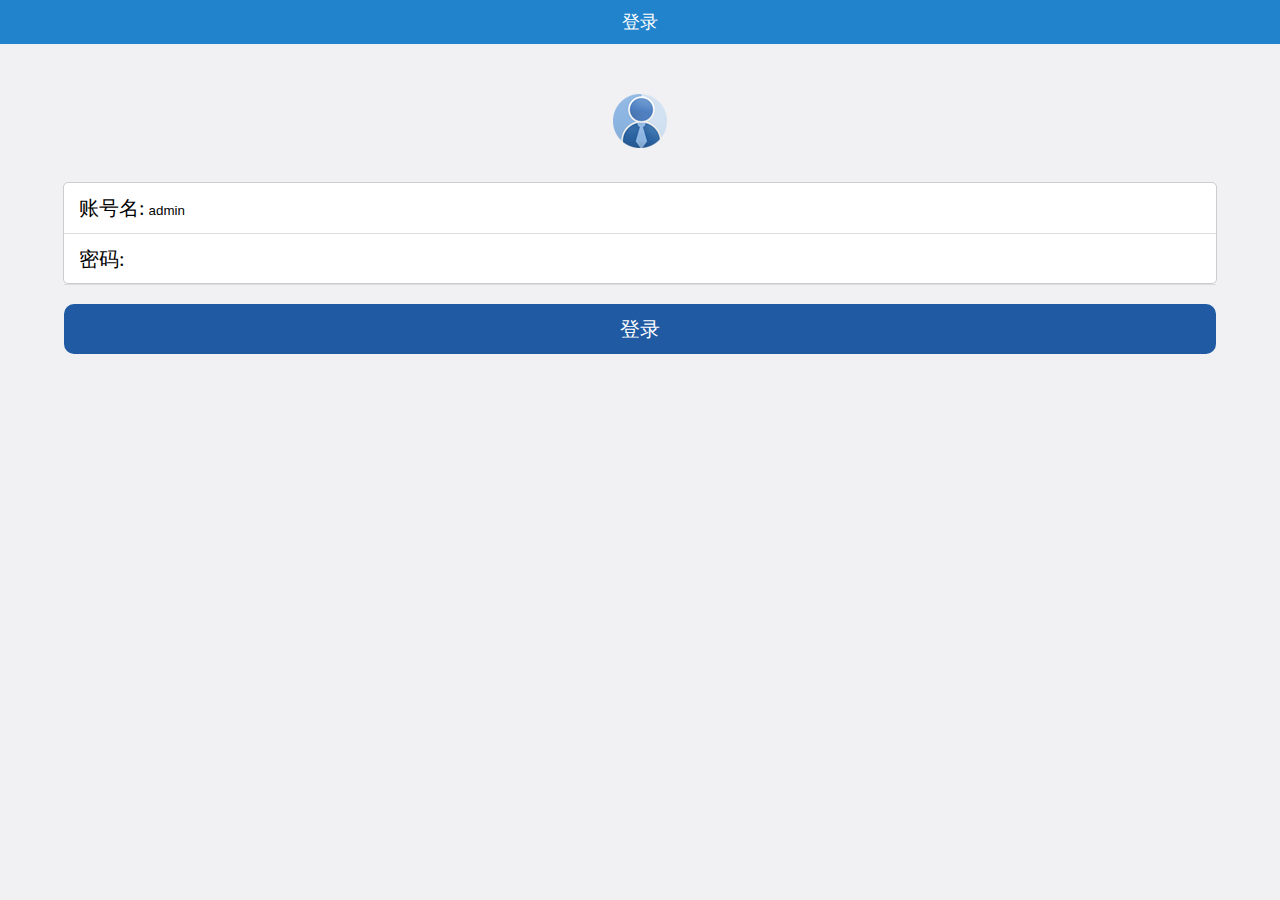
<file: index.html>
<!DOCTYPE html>
<html lang="en">
<head>
    <meta charset="UTF-8" name="viewport" content="width=device-width,initial-scale=1,user-scalable=no">
    <!--用来显示网头部的文字信息的标签-->
    <title>华杉科技实训周</title>
    <!--link标签用来链接外部资源的标签-->
    <link rel="short icon" href="Resource/icon.png">

    <link rel="stylesheet" href="ExternalStyle.css">

    <script type="text/javascript" src="CommonClass.js"></script>

    <style>
        .L_second_div {
            text-align: center;
        }

        .L_head_img {
            margin-top: 50px;
        }

        .L_form_inner_div {
            width: 90%;
            margin: 0 auto;
            border: 1px solid #cccccc;
            border-radius: 5px;
            background: white;
            margin-top: 30px;
            height: 100px;

        }

        .L_form_inner_div div span {
            padding-left: 15px;
            font-size: 20px;
            line-height: 50px
        }

        .L_form_inner_div div {
            height: 50px;
            border-bottom: 1px solid #dddddd
        }

        .L_login_div {
            height: 50px;
            background: rgb(32, 90, 163);
            width: 90%;
            border-radius: 10px;
            margin: 20px auto;
            text-align: center
        }

        .L_login_btn {
            line-height: 50px;
            height: 50px;
            color: white;
            font-size: 20px;
            width: 100%
        }

        input {
            outline: medium;
            background-color: transparent;
            border: 0
        }

    </style>
</head>
<body style="background: rgb(241, 241, 244)">

<!--h5里面新增的语义化标签,它没有特殊的意义,仅是用来增强程序的可读性-->
<header>
    <!--用来显示少量的文字信息-->
    <span>登录</span>
</header>


<div class="L_second_div">
    <img class="L_head_img" src="Resource/head.png" alt="">
</div>

<form action="">
    <div class="L_form_div">
        <div class="L_form_inner_div">
            <div>
                <span>账号名:</span>
                <input id="L_account" type="text" name="account" value="admin"><br>
            </div>
            <div>
                <span>密码:</span>
                <input id="L_pwd" type="password" name="password"><br>
            </div>
        </div>
    </div>
    <div>
        <div class="L_login_div">
            <input class="L_login_btn" type="button" value="登录" id="btn">
        </div>
    </div>

</form>



<script>

    // 获取登录按钮
    var btn = document.querySelector("#btn");

    // 注册点击事件
    btn.onclick = function () {
        var userName = encodeURIComponent(document.querySelector("#L_account").value);
        var password = encodeURIComponent(document.querySelector("#L_pwd").value);




        var par2 = "username=" + userName + "&pwd=" + password;

        requestMethod('login', par2, 'post', function (returnStr) {
            if (returnStr == "登录成功") {

                window.localStorage.setItem("userName", userName);

                location.href = "DropletService.html";
            } else {
                alert(returnStr);
            }
        });
    }

</script>


</body>
</html>
</file>
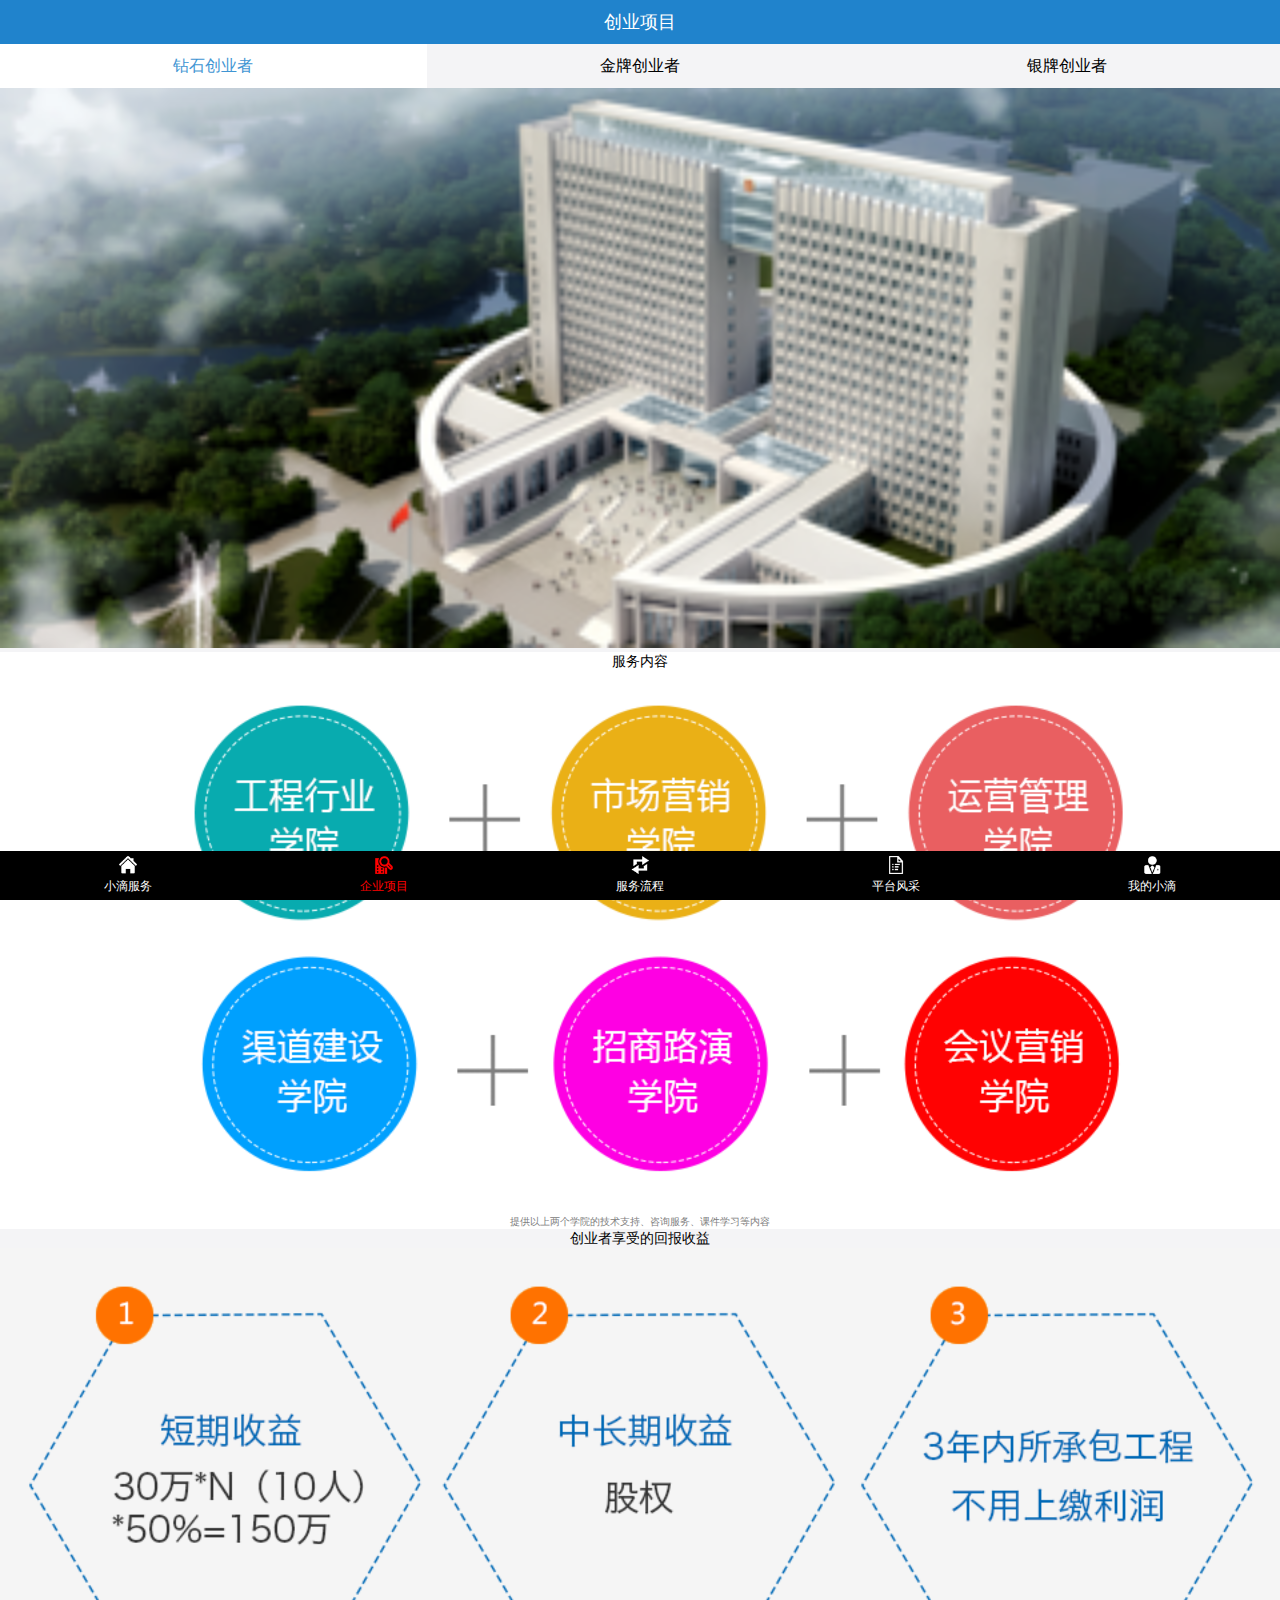
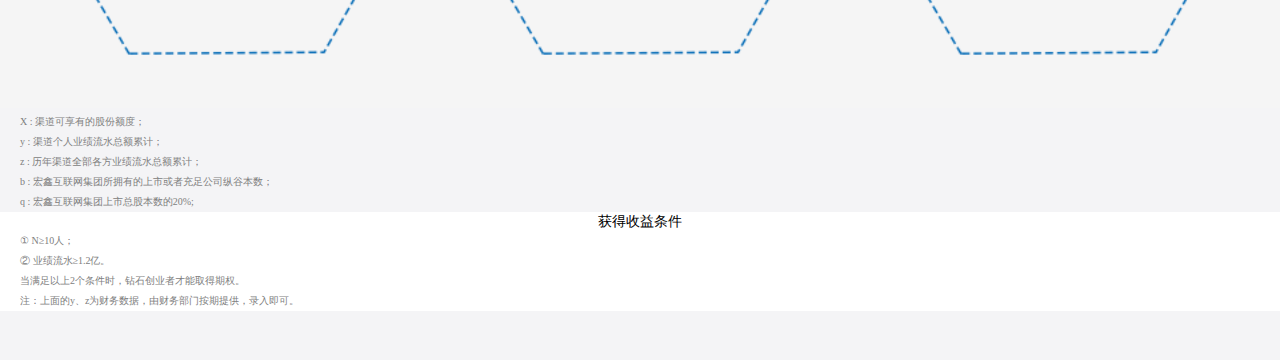
<file: BusinessProject.html>
<!DOCTYPE html>
<html lang="en">
<head>
    <meta charset="UTF-8" name="viewport" content="width=device-width,initial-scale=1,user-scalable=no">
    <!--用来显示网头部的文字信息的标签-->
    <title>张龙</title>
    <!--link标签用来链接外部资源的标签-->
    <link rel="short icon" href="Resource/icon.png">

    <link rel="stylesheet" href="ExternalStyle.css">

</head>
<body>

<!--h5里面新增的语义化标签,它没有特殊的意义,仅是用来增强程序的可读性-->
<header>
    <!--用来显示少量的文字信息-->
    <span>创业项目</span>
</header>

<section class="BP_first_section">
    <a style="background: white" href=""> <span style="color: rgb(63, 149, 211);">钻石创业者</span> </a>
    <a href="BusinessProjectGold.html"> <span>金牌创业者</span> </a>
    <a href="BusinessProjectSliver.html"> <span>银牌创业者</span> </a>
</section>

<section class="common_section">
    <img style="padding-top: 44px" src="Resource/banner2.png" alt="">
</section>

<div class="BP_external_div">
    <span class="BP_span">服务内容</span>
    <img class="BP_img" src="Resource/50w_1.png" alt="">
    <p class="BP_first_p">提供以上两个学院的技术支持、咨询服务、课件学习等内容</p>
</div>

<div class="BP_external_div_sec">
    <span class="BP_span">创业者享受的回报收益</span>
    <img class="BP_img" src="Resource/50w_2.png" alt="">
    <div class="BP_inner_div">
        <p>X : 渠道可享有的股份额度；</p>
        <p>y : 渠道个人业绩流水总额累计；</p>
        <p>z : 历年渠道全部各方业绩流水总额累计；</p>
        <p>b : 宏鑫互联网集团所拥有的上市或者充足公司纵谷本数；</p>
        <p>q : 宏鑫互联网集团上市总股本数的20%;</p>
    </div>
</div>

<div class="BP_external_div">
    <span class="BP_span">获得收益条件</span>
    <div class="BP_inner_div">
        <p>① N≥10人；</p>
        <p>② 业绩流水≥1.2亿。</p>
        <p>当满足以上2个条件时，钻石创业者才能取得期权。</p>
        <p>注：上面的y、z为财务数据，由财务部门按期提供，录入即可。</p>
    </div>
</div>


<!--h5里面新增的语义化标签,它没有特殊的意义,仅是用来增强程序的可读性-->
<footer>
    <a href="DropletService.html"> <img src="Resource/nav10.png" alt=""> <span>小滴服务</span> </a>
    <a href=""> <img src="Resource/nav21.png" alt=""> <span style="color: red">企业项目</span> </a>
    <a href="ServiceProcess.html"> <img src="Resource/nav30.png" alt=""> <span>服务流程</span> </a>
    <a href="Platform.html"> <img src="Resource/nav40.png" alt=""> <span>平台风采</span> </a>
    <a href="MyDroplet.html"> <img src="Resource/nav50.png" alt=""> <span>我的小滴</span> </a>
</footer>

</body>
</html>
</file>
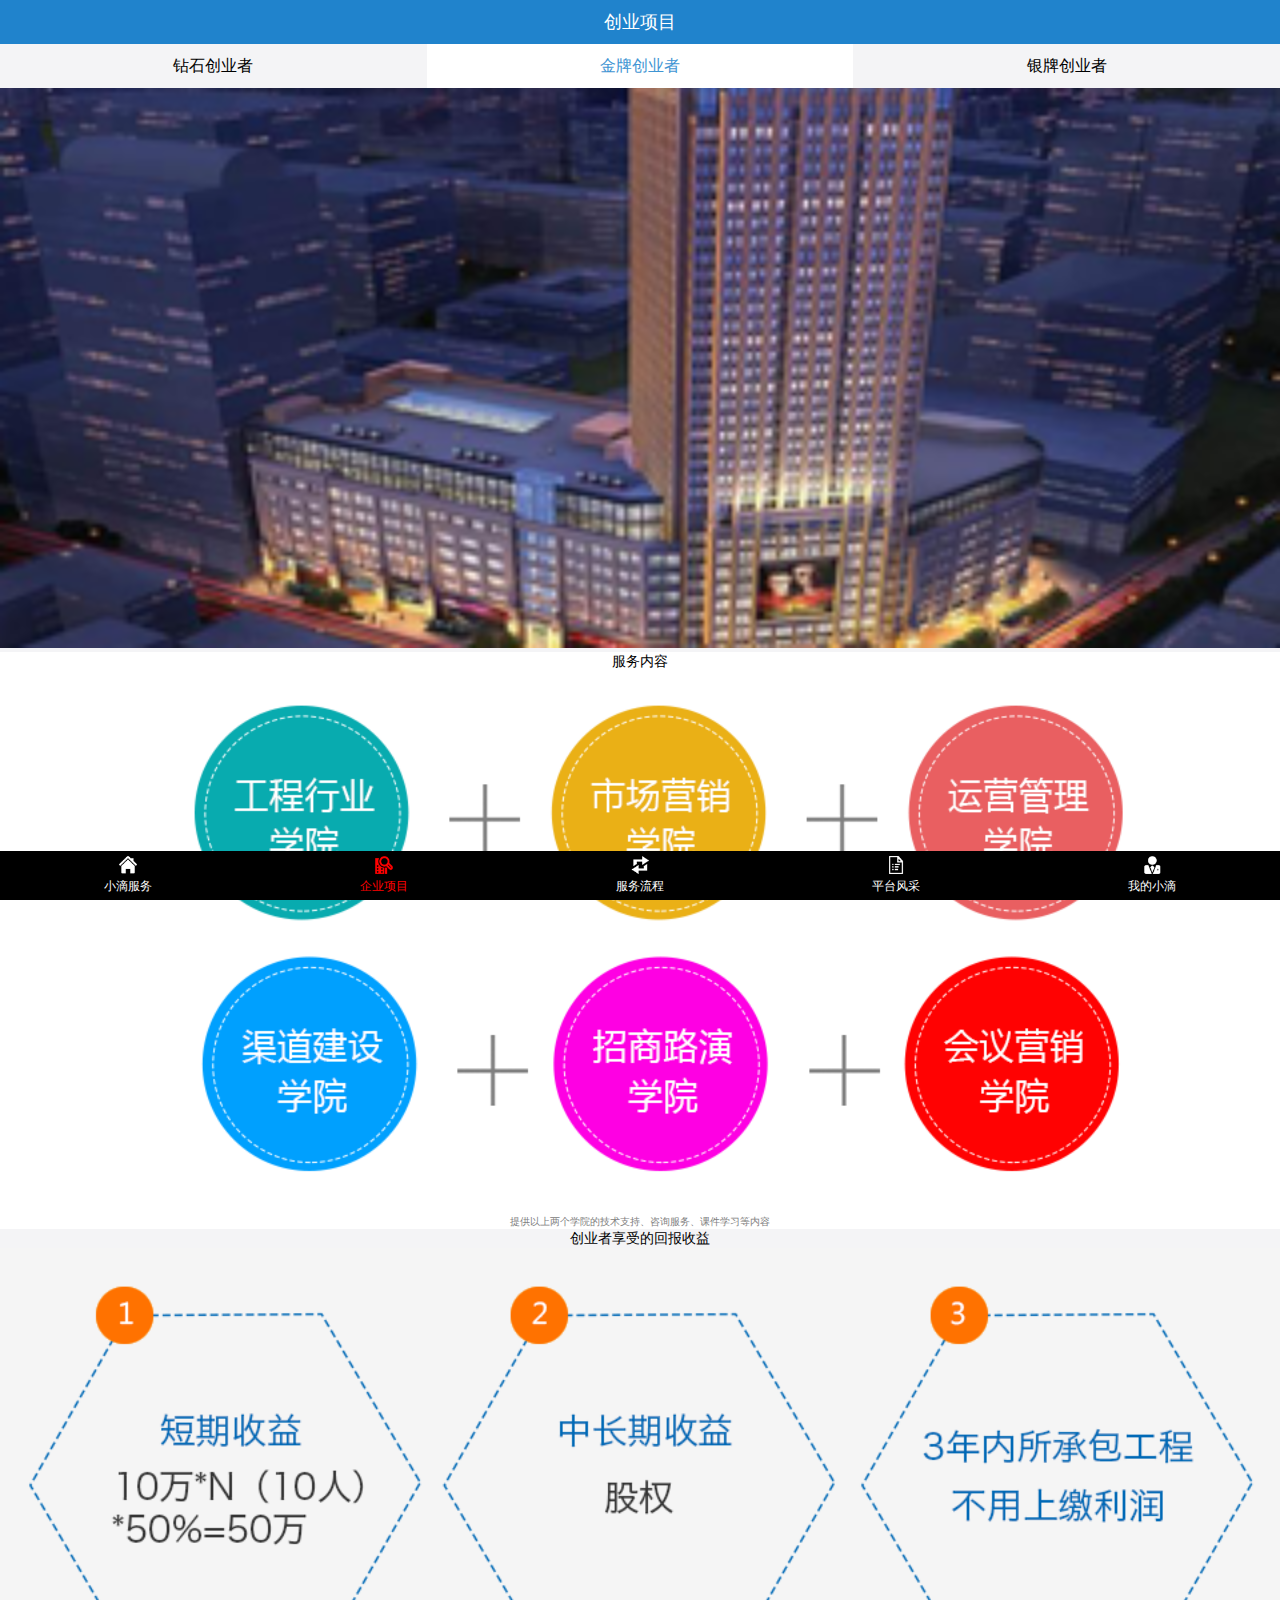
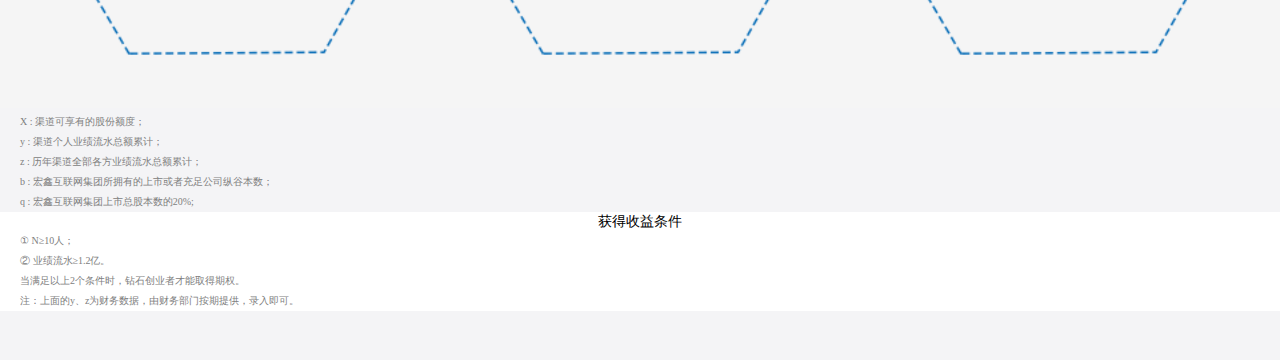
<file: BusinessProjectGold.html>
<!DOCTYPE html>
<html lang="en">
<head>
    <meta charset="UTF-8" name="viewport" content="width=device-width,initial-scale=1,user-scalable=no">
    <!--用来显示网头部的文字信息的标签-->
    <title>张龙</title>
    <!--link标签用来链接外部资源的标签-->
    <link rel="short icon" href="Resource/icon.png">

    <link rel="stylesheet" href="ExternalStyle.css">

</head>
<body>

<!--h5里面新增的语义化标签,它没有特殊的意义,仅是用来增强程序的可读性-->
<header>
    <!--用来显示少量的文字信息-->
    <span>创业项目</span>
</header>

<section class="BP_first_section">
    <a href="BusinessProject.html"> <span>钻石创业者</span> </a>
    <a style="background: white" href=""> <span style="color: rgb(63, 149, 211);">金牌创业者</span> </a>
    <a href="BusinessProjectSliver.html"> <span>银牌创业者</span> </a>
</section>

<section class="common_section">
    <img style="padding-top: 44px" src="Resource/banner21.png" alt="">
</section>

<div class="BP_external_div">
    <span class="BP_span">服务内容</span>
    <img class="BP_img" src="Resource/30w_1.png" alt="">
    <p class="BP_first_p">提供以上两个学院的技术支持、咨询服务、课件学习等内容</p>
</div>

<div class="BP_external_div_sec">
    <span class="BP_span">创业者享受的回报收益</span>
    <img class="BP_img" src="Resource/30w_2.png" alt="">
    <div class="BP_inner_div">
        <p>X : 渠道可享有的股份额度；</p>
        <p>y : 渠道个人业绩流水总额累计；</p>
        <p>z : 历年渠道全部各方业绩流水总额累计；</p>
        <p>b : 宏鑫互联网集团所拥有的上市或者充足公司纵谷本数；</p>
        <p>q : 宏鑫互联网集团上市总股本数的20%;</p>
    </div>
</div>

<div class="BP_external_div">
    <span class="BP_span">获得收益条件</span>
    <div class="BP_inner_div">
        <p>① N≥10人；</p>
        <p>② 业绩流水≥1.2亿。</p>
        <p>当满足以上2个条件时，钻石创业者才能取得期权。</p>
        <p>注：上面的y、z为财务数据，由财务部门按期提供，录入即可。</p>
    </div>
</div>


<!--h5里面新增的语义化标签,它没有特殊的意义,仅是用来增强程序的可读性-->
<footer>
    <a href="DropletService.html"> <img src="Resource/nav10.png" alt=""> <span>小滴服务</span> </a>
    <a href=""> <img src="Resource/nav21.png" alt=""> <span style="color: red">企业项目</span> </a>
    <a href="ServiceProcess.html"> <img src="Resource/nav30.png" alt=""> <span>服务流程</span> </a>
    <a href="Platform.html"> <img src="Resource/nav40.png" alt=""> <span>平台风采</span> </a>
    <a href="MyDroplet.html"> <img src="Resource/nav50.png" alt=""> <span>我的小滴</span> </a>
</footer>

</body>
</html>
</file>
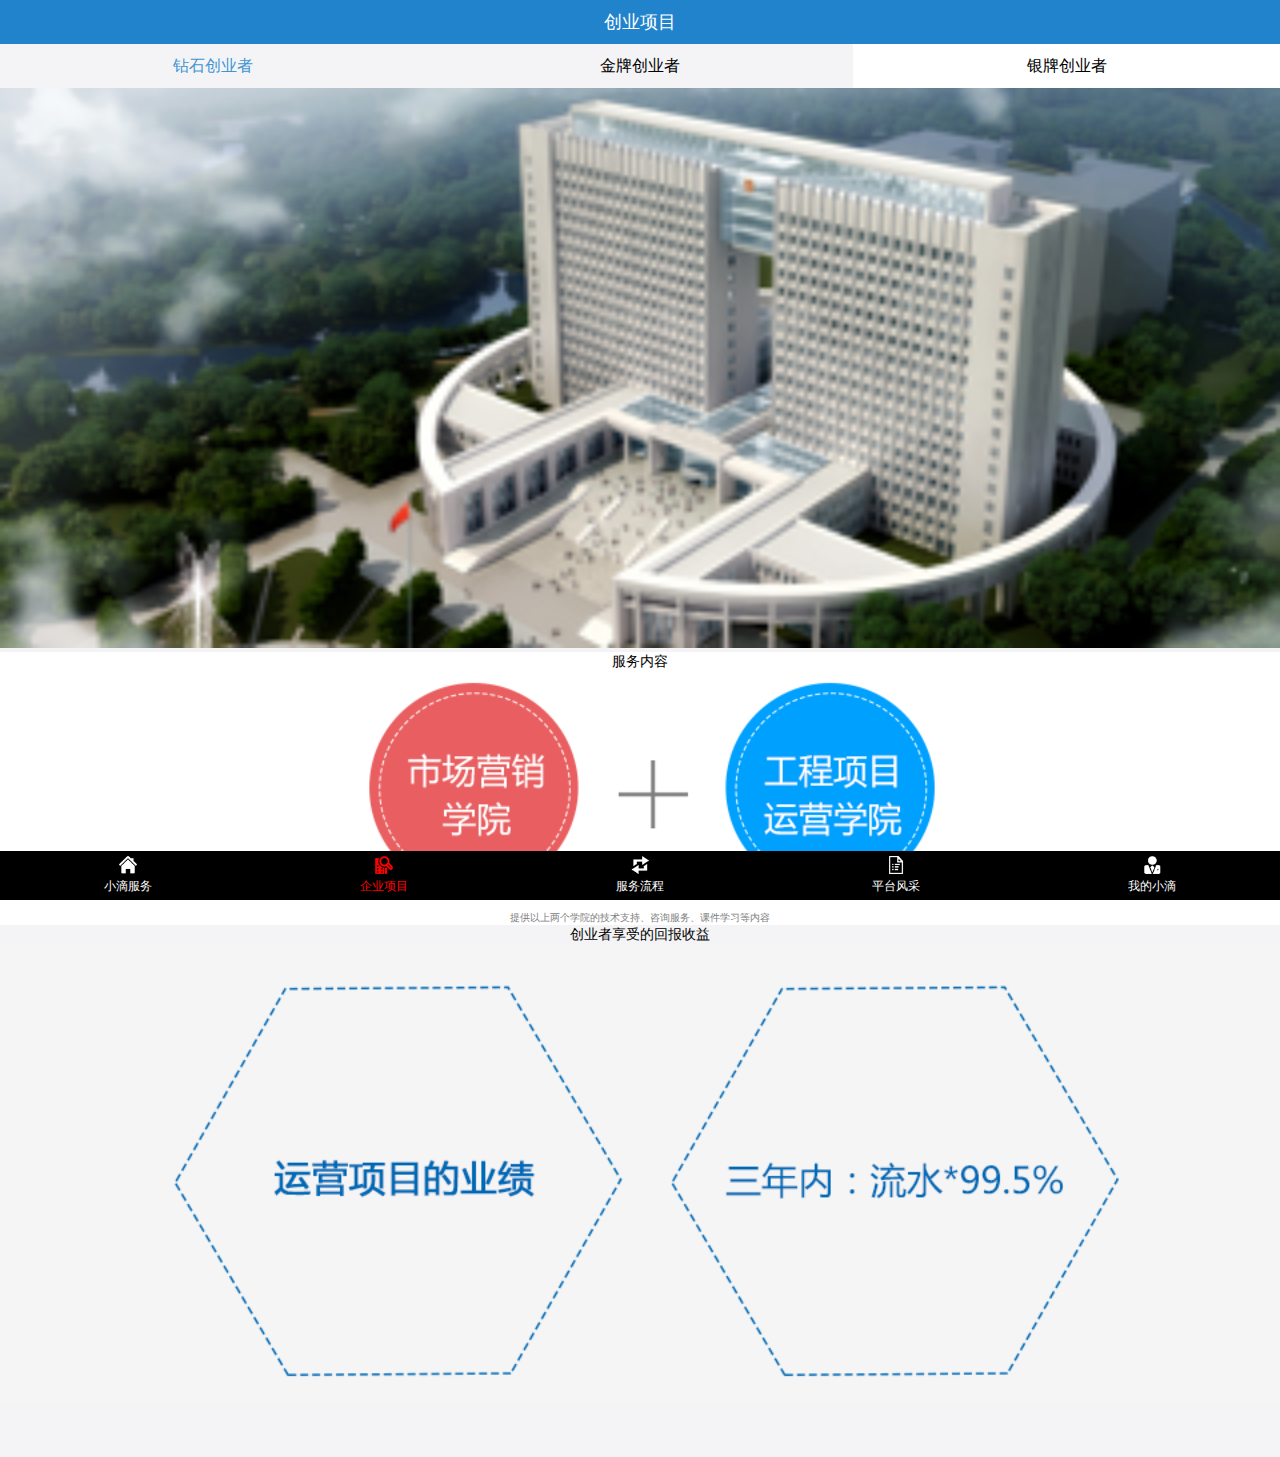
<file: BusinessProjectSliver.html>
<!DOCTYPE html>
<html lang="en">
<head>
    <meta charset="UTF-8" name="viewport" content="width=device-width,initial-scale=1,user-scalable=no">
    <!--用来显示网头部的文字信息的标签-->
    <title>张龙</title>
    <!--link标签用来链接外部资源的标签-->
    <link rel="short icon" href="Resource/icon.png">

    <link rel="stylesheet" href="ExternalStyle.css">

</head>
<body>

<!--h5里面新增的语义化标签,它没有特殊的意义,仅是用来增强程序的可读性-->
<header>
    <!--用来显示少量的文字信息-->
    <span>创业项目</span>
</header>

<section class="BP_first_section">
    <a href="BusinessProject.html"> <span style="color: rgb(63, 149, 211);">钻石创业者</span> </a>
    <a href="BusinessProjectGold.html"> <span>金牌创业者</span> </a>
    <a style="background: white" href=""> <span>银牌创业者</span> </a>
</section>

<section class="common_section">
    <img style="padding-top: 44px" src="Resource/banner2.png" alt="">
</section>

<div class="BP_external_div">
    <span class="BP_span">服务内容</span>
    <img class="BP_img" src="Resource/10w_1.png" alt="">
    <p class="BP_first_p">提供以上两个学院的技术支持、咨询服务、课件学习等内容</p>
</div>

<div class="BP_external_div_sec">
    <span class="BP_span">创业者享受的回报收益</span>
    <img class="BP_img" src="Resource/10w_2.png" alt="">
</div>




<!--h5里面新增的语义化标签,它没有特殊的意义,仅是用来增强程序的可读性-->
<footer>
    <a href="DropletService.html"> <img src="Resource/nav10.png" alt=""> <span>小滴服务</span> </a>
    <a href=""> <img src="Resource/nav21.png" alt=""> <span style="color: red">企业项目</span> </a>
    <a href="ServiceProcess.html"> <img src="Resource/nav30.png" alt=""> <span>服务流程</span> </a>
    <a href="Platform.html"> <img src="Resource/nav40.png" alt=""> <span>平台风采</span> </a>
    <a href="MyDroplet.html"> <img src="Resource/nav50.png" alt=""> <span>我的小滴</span> </a>
</footer>

</body>
</html>
</file>
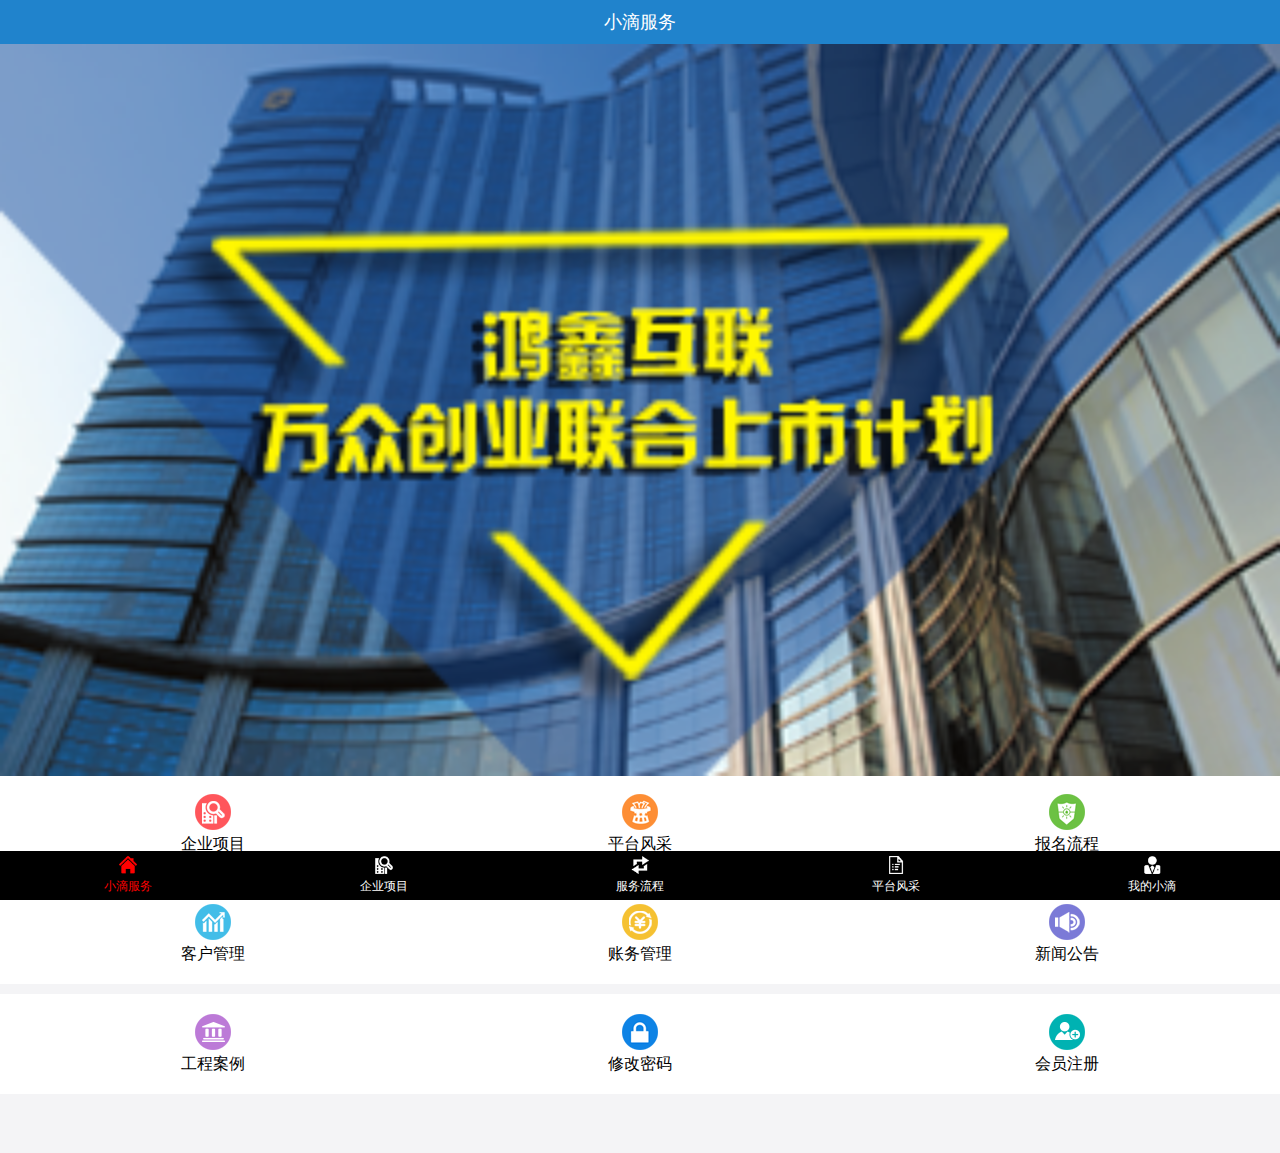
<file: DropletService.html>
<!DOCTYPE html>
<!--html注释-->
<html lang="en">
<head>
    <meta charset="UTF-8"  name="viewport" content="width=device-width,initial-scale=1,user-scalable=no">
    <link rel="short icon" href="Resource/icon.png">
    <link rel="stylesheet" href="ExternalStyle.css">
    <title>张龙</title>

    <!--页内样式写到head标签中-->
    <style>
        ul {
            display: table;
            width: 100%;
            background: white;
            height: 100px;
            margin-bottom: 10px;
        }

        ul li {
            display: table-cell;
            width: 33.3%;
            text-align: center;

            vertical-align: middle;
        }

        .first_ul {
            margin-top: -6px;
        }

        ul li span {
            display: block;
        }

    </style>
</head>
<body>
<!--h5里面新增的语义化标签,它没有特殊的意义,仅是用来增强程序的可读性-->
<header>
    <!--用来显示少量的文字信息-->
    <span>小滴服务</span>

</header>
<!--h5里面新增的语义化标签,它没有特殊的意义,仅是用来增强程序的可读性-->
<section class="common_section">
    <!--用来展示图片用的标签-->
    <img id="bannerImg" src="Resource/banner-1.png" alt="">

    <!--实现轮播图的方式-->
    <script>
        var imgNumber = 1;
        var bannerImg = document.getElementById("bannerImg");

        function changeImg() {
            imgNumber++;
            if (imgNumber > 3) {
                imgNumber = 1;
            }
            bannerImg.src = "Resource/banner-" + imgNumber + ".png"
        }

        setInterval(changeImg, 3000);
    </script>

</section>
<!--ul代表行,li代表列-->
<ul class="first_ul">
    <li><img src="Resource/index1.png" alt=""> <span>企业项目</span></li>
    <li><img src="Resource/index2.png" alt=""> <span>平台风采</span></li>
    <li><img src="Resource/index3.png" alt=""> <span>报名流程</span></li>
</ul>

<ul>
    <li><img src="Resource/index4.png" alt=""> <span>客户管理</span></li>
    <li><img src="Resource/index5.png" alt=""> <span>账务管理</span></li>
    <li><img src="Resource/index6.png" alt=""> <span>新闻公告</span></li>
</ul>

<ul>
    <li><img src="Resource/index7.png" alt=""> <span>工程案例</span></li>
    <li><img src="Resource/index8.png" alt=""> <span>修改密码</span></li>
    <li><img src="Resource/index9.png" alt=""> <span>会员注册</span></li>
</ul>


<footer>
    <a href=""> <img src="Resource/nav11.png" alt=""> <span style="color: #ff0000">小滴服务</span> </a>
    <a href="BusinessProject.html"> <img src="Resource/nav20.png" alt=""> <span>企业项目</span> </a>
    <a href="ServiceProcess.html"> <img src="Resource/nav30.png" alt=""> <span>服务流程</span> </a>
    <a href="Platform.html"> <img src="Resource/nav40.png" alt=""> <span>平台风采</span> </a>
    <a href="MyDroplet.html"> <img src="Resource/nav50.png" alt=""> <span>我的小滴</span> </a>
</footer>

</body>
</html>
</file>
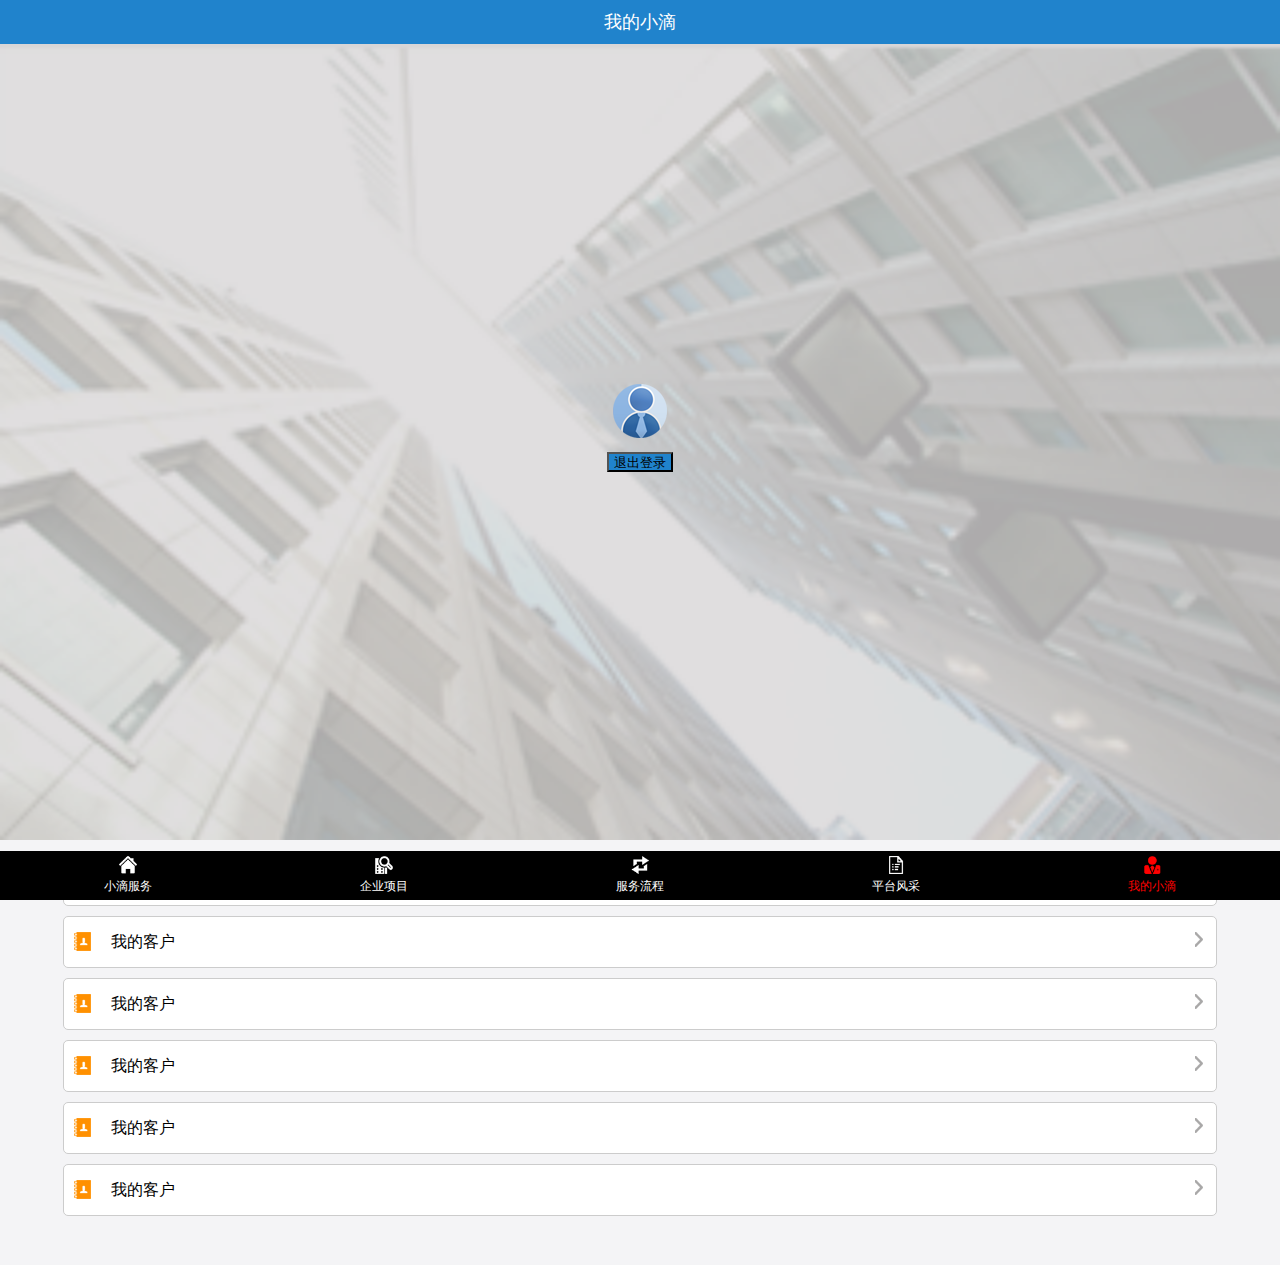
<file: MyDroplet.html>
<!DOCTYPE html>
<html lang="en">
<head>
    <meta charset="UTF-8" name="viewport" content="width=device-width,initial-scale=1,user-scalable=no">
    <!--用来显示网头部的文字信息的标签-->
    <title>张龙</title>
    <!--link标签用来链接外部资源的标签-->
    <link rel="short icon" href="Resource/icon.png">

    <link rel="stylesheet" href="ExternalStyle.css">


    <style>
        .MD_external_div .MD_bg_img{
            width: 100%;
            z-index: -1;
        }

        .MD_external_div{
            position: relative;
        }

        .MD_inner_div{
            position: absolute;

            left: 50%;
            top: 50%;
            width: 66px;
            height: 76px;

            margin-left: -33px;
            margin-top: -60px;

            text-align: center;
        }

        .MD_external_div .MD_inner_div button{
            background: rgb(32, 131, 204);
            width: 66px;
            height: 20px;

            margin-top: 5px;
        }

        .MD_external_div .MD_inner_div span{
            display: block;
            margin-top: 5px;
        }

        .MD_bottom_div{
            width: 100%;
        }

        .MD_bottom_div .MD_bottom_inner_div{
            width: 90%;
            height: 50px;
            margin: 0 auto;
            border: 1px solid #cccccc;
            border-radius: 5px;
            background: white;
            line-height: 50px;
            margin-top: 10px;
        }

        .MD_left_img{
            float: left;
            margin-left: 10px;
            margin-top: 15px;
            margin-right: 20px;
        }

        .MD_right_img{
            float: right;
            margin-right: 10px;
            margin-top: 15px;
        }

    </style>

</head>
<body>

<!--h5里面新增的语义化标签,它没有特殊的意义,仅是用来增强程序的可读性-->
<header>
    <!--用来显示少量的文字信息-->
    <span>我的小滴</span>
</header>


<div class="MD_external_div">
    <img class="MD_bg_img" src="Resource/banner5.png" alt="">
    <div class="MD_inner_div">
        <img class="MD_head_img" src="Resource/head.png" alt="">
        <span id="MD_userName"></span>

        <script>
            document.getElementById("MD_userName").innerHTML = window.localStorage.getItem("userName");
        </script>

        <button id="MD_btn">退出登录</button>

        <script>
            var btn = document.querySelector("#MD_btn");
            btn.onclick = function(){
                window.localStorage.removeItem("userName");
                location.href = "index.html";
            }
        </script>
    </div>
</div>


<div class="MD_bottom_div">
    <div class="MD_bottom_inner_div">
        <img class="MD_left_img" src="Resource/gr_1.png" alt="">
        <span>我的客户</span>
        <img class="MD_right_img" src="Resource/jt.png" alt="">
    </div>
</div>

<div class="MD_bottom_div">
    <div class="MD_bottom_inner_div">
        <img class="MD_left_img" src="Resource/gr_1.png" alt="">
        <span>我的客户</span>
        <img class="MD_right_img" src="Resource/jt.png" alt="">
    </div>
</div>

<div class="MD_bottom_div">
    <div class="MD_bottom_inner_div">
        <img class="MD_left_img" src="Resource/gr_1.png" alt="">
        <span>我的客户</span>
        <img class="MD_right_img" src="Resource/jt.png" alt="">
    </div>
</div>

<div class="MD_bottom_div">
    <div class="MD_bottom_inner_div">
        <img class="MD_left_img" src="Resource/gr_1.png" alt="">
        <span>我的客户</span>
        <img class="MD_right_img" src="Resource/jt.png" alt="">
    </div>
</div>

<div class="MD_bottom_div">
    <div class="MD_bottom_inner_div">
        <img class="MD_left_img" src="Resource/gr_1.png" alt="">
        <span>我的客户</span>
        <img class="MD_right_img" src="Resource/jt.png" alt="">
    </div>
</div>

<div class="MD_bottom_div">
    <div class="MD_bottom_inner_div">
        <img class="MD_left_img" src="Resource/gr_1.png" alt="">
        <span>我的客户</span>
        <img class="MD_right_img" src="Resource/jt.png" alt="">
    </div>
</div>



<!--h5里面新增的语义化标签,它没有特殊的意义,仅是用来增强程序的可读性-->
<footer>
    <a href="DropletService.html"> <img src="Resource/nav10.png" alt=""> <span>小滴服务</span> </a>
    <a href="BusinessProject.html"> <img src="Resource/nav20.png" alt=""> <span>企业项目</span> </a>
    <a href="ServiceProcess.html"> <img src="Resource/nav30.png" alt=""> <span>服务流程</span> </a>
    <a href="Platform.html"> <img src="Resource/nav40.png" alt=""> <span>平台风采</span> </a>
    <a href=""> <img src="Resource/nav51.png" alt=""> <span style="color: red">我的小滴</span> </a>
</footer>

</body>
</html>
</file>
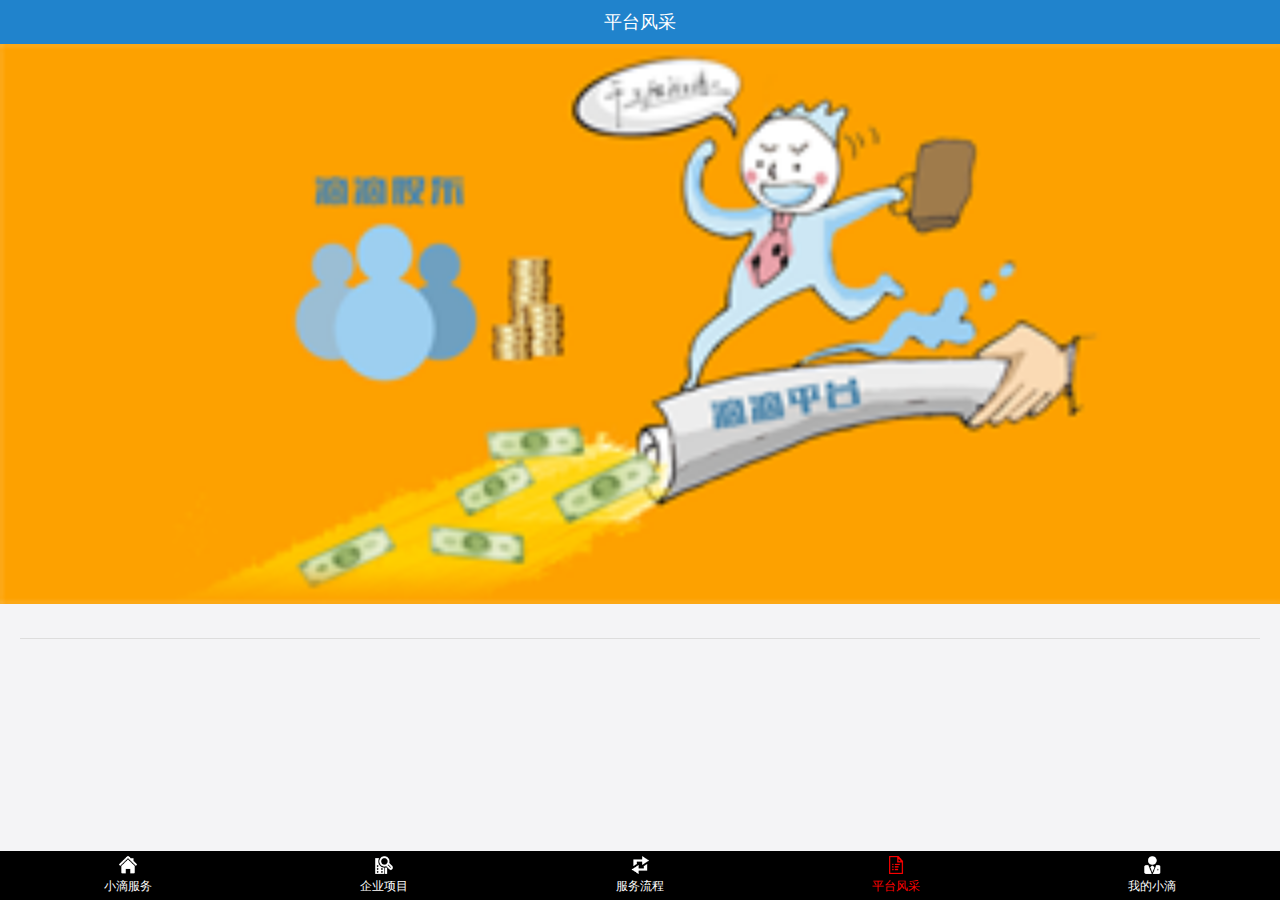
<file: Platform.html>
<!DOCTYPE html>
<html lang="en">
<head>
    <meta charset="UTF-8" name="viewport" content="width=device-width,initial-scale=1,user-scalable=no">
    <link rel="short icon" href="Resource/icon.png">
    <link rel="stylesheet" href="ExternalStyle.css">
    <script type="text/javascript" , src="CommonClass.js"></script>
    <title>张龙</title>

    <style>
        article {
            margin: 20px;
        }

        h3 {
            color: red;
            font-size: 18px;
            padding-bottom: 10px;
            border-bottom: 1px solid #dddddd;
        }

        h4 {
            font-size: 14px;
        }

        article p {
            text-indent: 2em;
            line-height: 2em;
            font-size: 12px;
        }
    </style>
</head>
<body>
<header>
    <!--用来显示少量的文字信息-->
    <span>平台风采</span>

</header>


<section class="common_section">
    <img src="Resource/banner4.png" alt="">
</section>

<article>
    <h3 id="title"></h3>
    <h4 id="subTitle"></h4>
    <p id="info"></p>

</article>

<script>

    requestMethod('aboutus', "", 'get', function(returnStr){

        var title_content = document.getElementById("title");
        var subTitle_content = document.getElementById("subTitle");
        var info_content = document.getElementById("info");

        title_content.innerHTML = returnStr.title;
        subTitle_content.innerHTML = returnStr.subTitle;
        info_content.innerHTML = returnStr.info;

    });


</script>

<!--h5里面新增的语义化标签,它没有特殊的意义,仅是用来增强程序的可读性-->
<footer>
    <a href="DropletService.html"> <img src="Resource/nav10.png" alt=""> <span>小滴服务</span> </a>
    <a href="BusinessProject.html"> <img src="Resource/nav20.png" alt=""> <span>企业项目</span> </a>
    <a href="ServiceProcess.html"> <img src="Resource/nav30.png" alt=""> <span>服务流程</span> </a>
    <a href=""> <img src="Resource/nav41.png" alt=""> <span style="color: red">平台风采</span> </a>
    <a href="MyDroplet.html"> <img src="Resource/nav50.png" alt=""> <span>我的小滴</span> </a>
</footer>
</body>
</html>
</file>
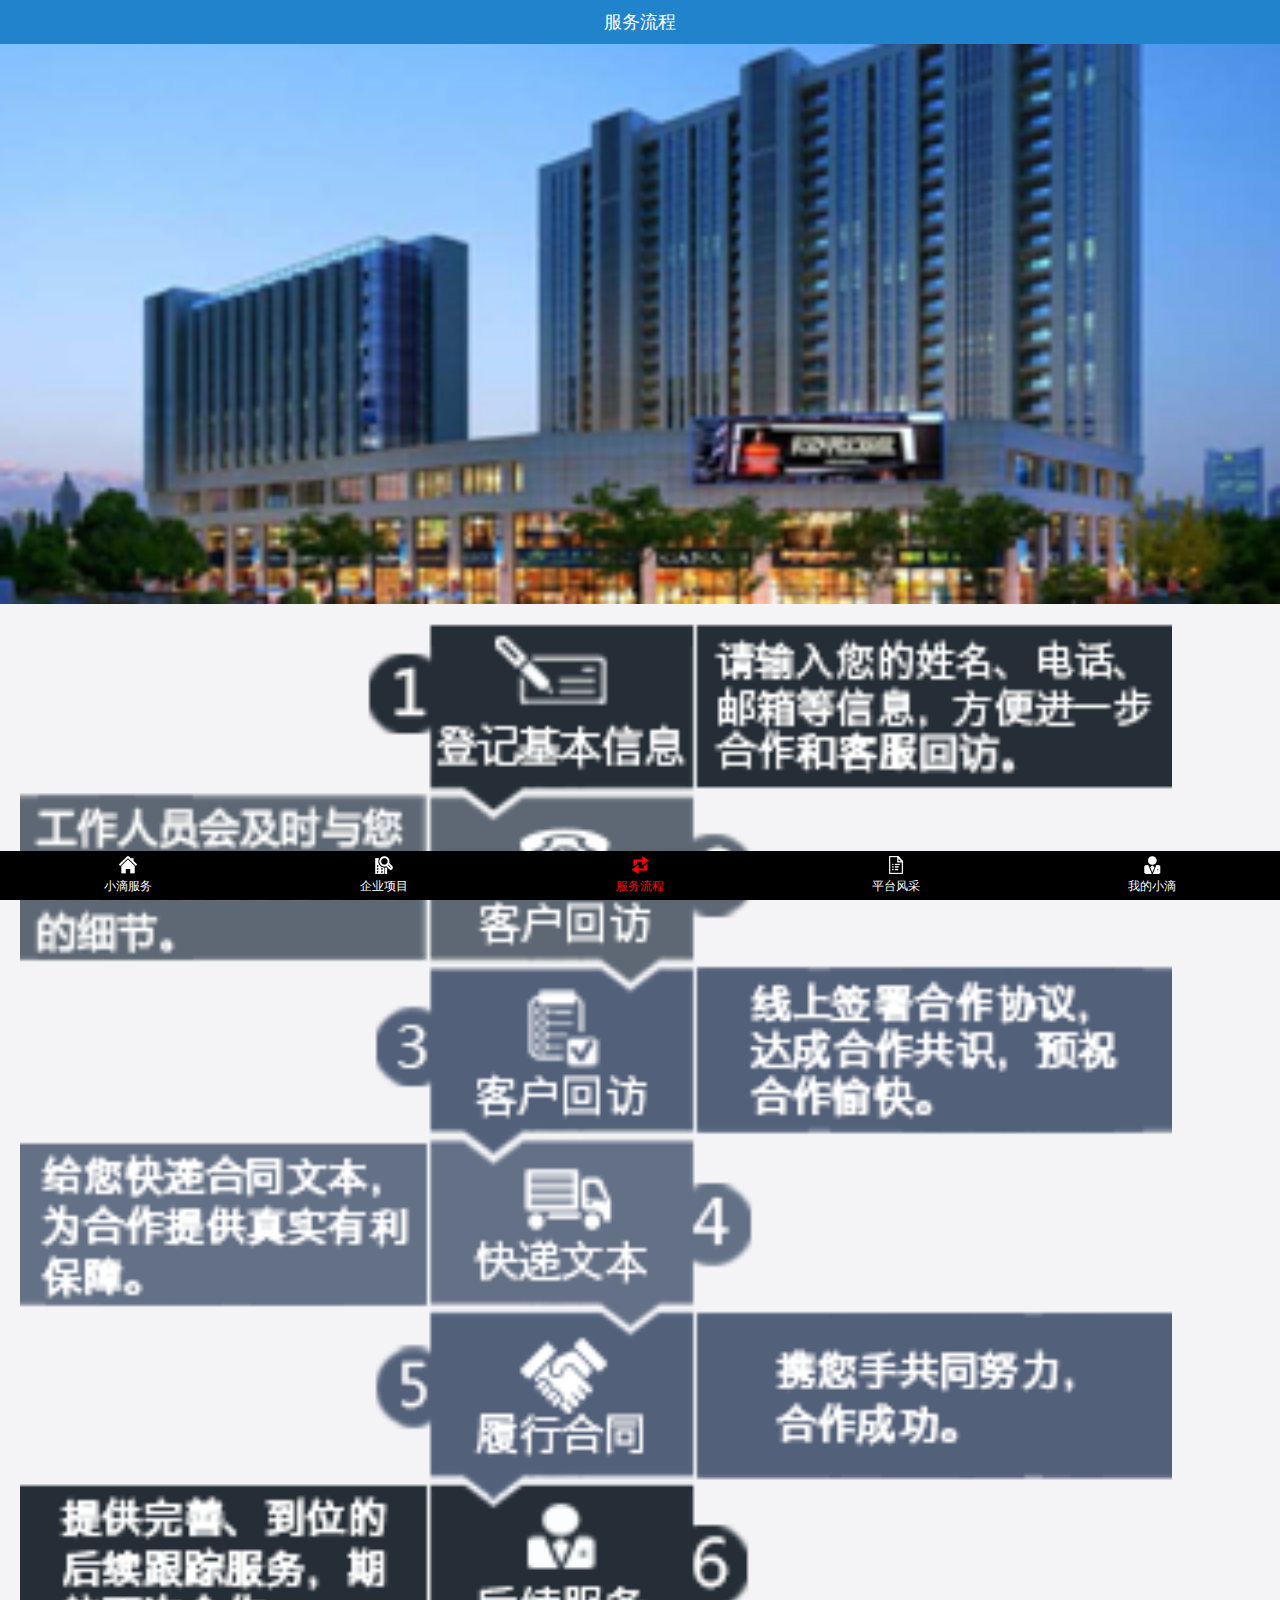
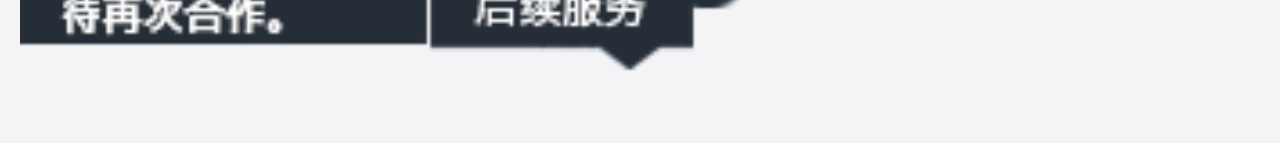
<file: ServiceProcess.html>
<!DOCTYPE html>
<html lang="en">
<head>
    <meta charset="UTF-8" name="viewport" content="width=device-width,initial-scale=1,user-scalable=no">
    <!--用来显示网头部的文字信息的标签-->
    <title>张龙</title>
    <!--link标签用来链接外部资源的标签-->
    <link rel="short icon" href="Resource/icon.png">

    <link rel="stylesheet" href="ExternalStyle.css">
</head>
<body>

<!--h5里面新增的语义化标签,它没有特殊的意义,仅是用来增强程序的可读性-->
<header>
    <!--用来显示少量的文字信息-->
    <span>服务流程</span>
</header>

<section class="common_section">
    <img src="Resource/banner3.png" alt="">
</section>

<section>
    <img style="margin: 10px 20px; width: 90%" src="Resource/process.png" alt="">
</section>


<!--h5里面新增的语义化标签,它没有特殊的意义,仅是用来增强程序的可读性-->
<footer>
    <a href="DropletService.html"> <img src="Resource/nav10.png" alt=""> <span>小滴服务</span> </a>
    <a href="BusinessProject.html"> <img src="Resource/nav20.png" alt=""> <span>企业项目</span> </a>
    <a href=""> <img src="Resource/nav31.png" alt=""> <span style="color: red">服务流程</span> </a>
    <a href="Platform.html"> <img src="Resource/nav40.png" alt=""> <span>平台风采</span> </a>
    <a href="MyDroplet.html"> <img src="Resource/nav50.png" alt=""> <span>我的小滴</span> </a>
</footer>

</body>
</html>
</file>
<file: ExternalStyle.css>
/*外部样式*/
*{
    margin: 0;
    padding: 0;
}

body{
    background: rgb(244, 244, 246);

    padding-top: 44px;
    padding-bottom: 49px;

}

header{
    color: white;
    line-height: 44px;
    font-size: 18px;
    text-align: center;
    background: rgb(32, 131, 204);

    left: 0;
    top: 0;
    width: 100%;

    position: fixed;
    z-index: 9;


}

.common_section img{
    width: 100%;
}

footer{
    display: table;
    width: 100%;
    background: black;
    height: 49px;

    left: 0;
    bottom: 0;

    position: fixed;
}

footer a{
    display: table-cell;
    width: 20%;

    text-decoration: none;
    text-align: center;
    vertical-align: middle;
}

footer a span{
    display: block;
    color: white;
    font-size: 12px;
}

footer a img{
    width: 18px;
}

.BP_first_section{
    display: table;
    width: 100%;
    background: rgb(244, 244, 246);
    height: 44px;

    left:0;
    top: 44px;
    position: fixed;
}

.BP_first_section a{
    display: table-cell;
    width: 33.3%;
    text-decoration: none;

    text-align: center;
    vertical-align: middle;
}

.BP_first_section a span{
    color: black;
}



.BP_external_div{
    background: white;
    text-align: center;
}

.BP_span{
    font-size: 14px;
}

.BP_img{
    width: 100%;
}

.BP_first_p{
    font-size: 10px;
    color:gray;
}

.BP_external_div_sec {
    text-align: center;
}

.BP_inner_div{
    text-align: left;
    padding-left: 20px;
    font-size: 10px;
    color: gray;
    line-height: 2em;
}
</file>
